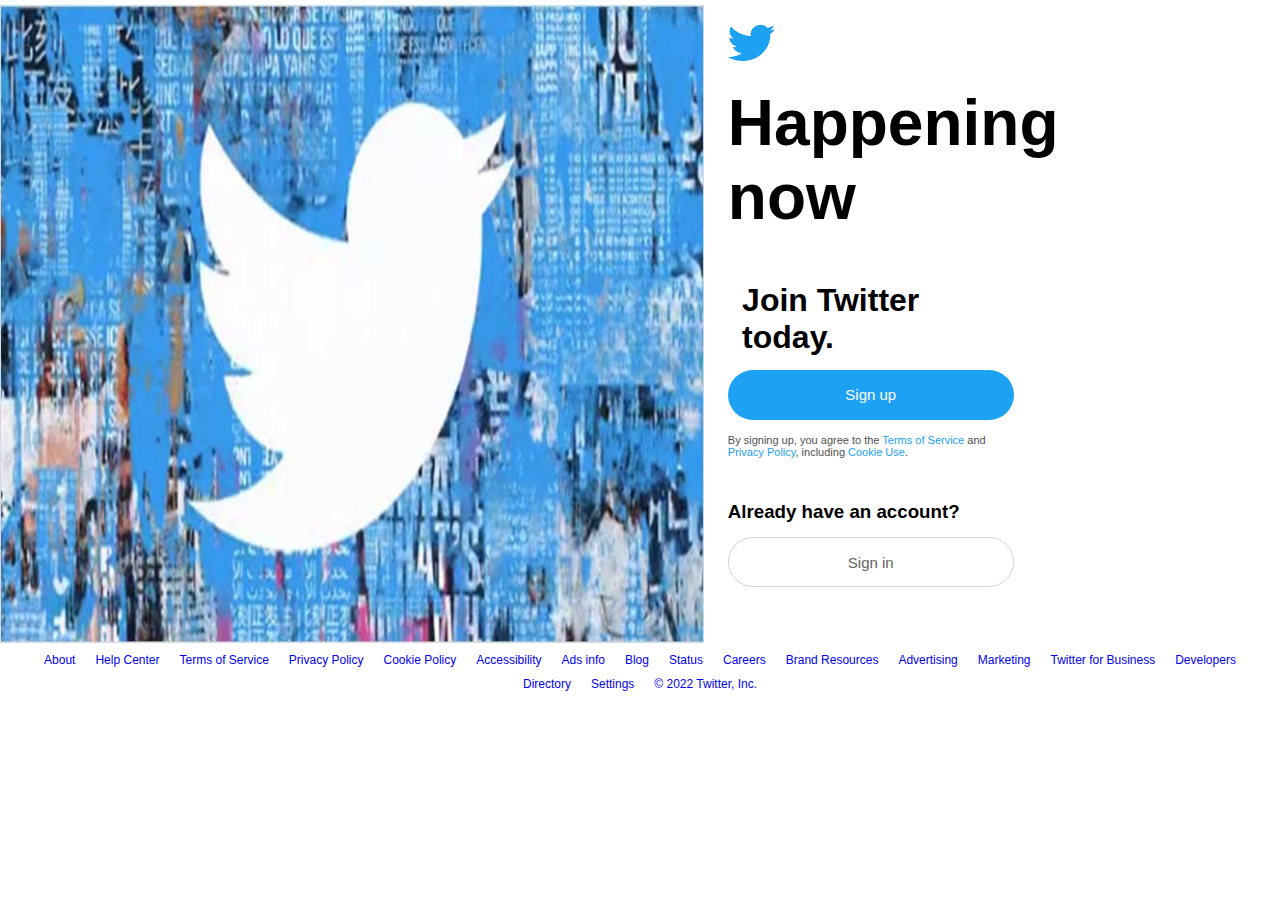
<file: app/views/index.html>
<html lang="en">

<head>
    <meta charset="UTF-8">
    <meta http-equiv="X-UA-Compatible" content="IE=edge">
    <meta name="viewport" content="width=device-width, initial-scale=1.0">
    <title>Twitter. It's what's happening now.</title>
    <link rel="stylesheet" href="../assets/css/styles.css">
    <link rel="stylesheet" href="../assets/css/login.css">
    <link rel="icon" type="image/x-icon" href="../assets/images/twitter-logo.png">

    <!-- <script src="/app/assets/javascript/fill_options.js"></script> -->
</head>

<body>
    <!-- MAIN SECTION/ BODY-->
    <section class="login">

        <!-- HERO IMAGE -->
        <img class="hero-img" src="../assets/images/login-img.jpg" alt="">

        <!-- LOGIN SIDE -->
        <div class="login-info">

            <!-- LOGO -->
            <img class="login-info-img" src="../assets/images/twitter-logo.png" alt="">

            <!-- TITLE -->
            <h1>Happening now</h1>

            <!-- CONTAINER -->
            <div class="width-combiner">

                <!-- TITLE-2 -->
                <h2>Join Twitter today.</h2>

                <!-- SIGNUO BUTTON -->
                <button class="blue-btn signup-btn" id="signup-btn">Sign up</button>

                <!-- LOWER LINKS & INSTRUCTIONS -->
                <p class="rules">By signing up, you agree to the <a href=""> Terms of Service</a> and <a href="">
                        Privacy
                        Policy</a>, including <a href=""> Cookie Use</a>.</p>

                <!-- SIDE FOOTER -->
                <!-- TITLE-3 -->
                <h3>Already have an account?</h3>

                <!-- SIGNIN BUTTON -->
                <button class="nofill-btn signup-btn" id="signin-btn">Sign in</button>

            </div>

        </div>

        </div>

    </section>

    <!-- FOOTER -->

    <footer>

        <!-- FOOTER LINKS -->
        <a href="#">About</a>
        <a href="#">Help Center</a>
        <a href="#">Terms of Service</a>
        <a href="#">Privacy Policy</a>
        <a href="#">Cookie Policy</a>
        <a href="#">Accessibility</a>
        <a href="#">Ads info</a>
        <a href="#">Blog</a>
        <a href="#">Status</a>
        <a href="#">Careers</a>
        <a href="#">Brand Resources</a>
        <a href="#">Advertising</a>
        <a href="#">Marketing</a>
        <a href="#">Twitter for Business</a>
        <a href="#">Developers</a>
        <a href="#">Directory</a>
        <a href="#">Settings</a>
        <a href="#">© 2022 Twitter, Inc.</a>

    </footer>


    <!-- SIGN-UP FORM NONE-DISPLAYED-->

    <!-- PAGE 1 -->
    <form class="login-form" id="form-page-1" action="">


        <!-- FORM HEADER -->
        <div class="form-header">
            <!-- CLOSE BUTTON -->
            <img id="close-form" src="../assets/svg/x-lg.svg" alt="">
            <!-- PAGE COUNT -->
            <!-- <h3>Step <span id="current-form-page">1</span> out of 1</h3> -->
        </div>

        <!-- FORM BODY -->
        <div class="form-body">
            <!-- TITLE -->
            <h1>Create your account</h1>
            <!-- NAME INPUT -->
            <div class="form-input">
                <input type="text" name="name" placeholder="Name" id="name-input" class="input" minlength="1"
                    maxlength="40">
                <p id="name-length">0/40</p>
            </div>
            <!-- EMAIL INPUT -->
            <div class="form-input">
                <input type="text" name="phone-or-email" placeholder="Email" id="email-input"
                    pattern="[a-z0-9._%+-]+@[a-z0-9.-]+\.[a-z]{2,3}$" class="input">

                <input type="text" name="phone" placeholder="Phone number" id="phone-input" class="input"
                    style="display: none;">
            </div>
            <!-- EMAIL-PHONE SWITCHER -->
            <!-- <button class="email-phone-switch-btn" id="email-phone-switch-btn">Use phone number instead</button> -->

            <div class="form-input">
                <input type="password" name="password" placeholder="Password" id="password-input">
            </div>

            <h6 id="password-error"></h6>

            <div class="form-input">
                <input type="password" name="password-confirmation" placeholder="Confirm password"
                    id="password-input-confirmation" class="form-input">
            </div>

            <h6 id="password-confirmation-error"></h6>

            <!-- DOB SELECTOR TEXT -->
            <h4>Date of birth</h4>
            <p>This will not be shown publicly. Confirm your own age, even if this account is for a business, a pet, or
                something else.</p>

            <!-- DOB SELECTOR -->
            <div class="date-select">
                <!-- SELECT MONTH -->
                <select id="month" name="month" class="month input">
                    <option value=" ">Month</option>
                    <option value="01">January</option>
                    <option value="02">February</option>
                    <option value="03">March</option>
                    <option value="04">April</option>
                    <option value="05">May</option>
                    <option value="06">June</option>
                    <option value="07">July</option>
                    <option value="08">August</option>
                    <option value="09">September</option>
                    <option value="10">October</option>
                    <option value="11">November</option>
                    <option value="12">December</option>
                </select>
                <!-- SELECT DAY -->
                <select id="day" name="day" class="day input">
                    <option value=" ">Day</option>
                    <option value="01">01</option>
                    <option value="02">02</option>
                    <option value="03">03</option>
                    <option value="04">04</option>
                    <option value="05">05</option>
                    <option value="06">06</option>
                    <option value="07">07</option>
                    <option value="08">08</option>
                    <option value="09">09</option>
                    <option value="10">10</option>
                    <option value="11">11</option>
                    <option value="12">12</option>
                    <option value="13">13</option>
                    <option value="14">14</option>
                    <option value="15">15</option>
                    <option value="16">16</option>
                    <option value="17">17</option>
                    <option value="18">18</option>
                    <option value="19">19</option>
                    <option value="20">20</option>
                    <option value="21">21</option>
                    <option value="22">22</option>
                    <option value="23">23</option>
                    <option value="24">24</option>
                    <option value="25">25</option>
                    <option value="26">26</option>
                    <option value="27">27</option>
                    <option value="28">28</option>
                    <option value="29">29</option>
                    <option value="30">30</option>
                    <option value="31">31</option>
                </select>
                <!-- SELECT YEAR -->
                <select name="year" id="year" class="year input">
                    <option value=" ">Year</option>
                    <option value="1940">1940</option>
                    <option value="1941">1941</option>
                    <option value="1942">1942</option>
                    <option value="1943">1943</option>
                    <option value="1944">1944</option>
                    <option value="1945">1945</option>
                    <option value="1946">1946</option>
                    <option value="1947">1947</option>
                    <option value="1948">1948</option>
                    <option value="1949">1949</option>
                    <option value="1950">1950</option>
                    <option value="1951">1951</option>
                    <option value="1952">1952</option>
                    <option value="1953">1953</option>
                    <option value="1954">1954</option>
                    <option value="1955">1955</option>
                    <option value="1956">1956</option>
                    <option value="1957">1957</option>
                    <option value="1958">1958</option>
                    <option value="1959">1959</option>
                    <option value="1960">1960</option>
                    <option value="1961">1961</option>
                    <option value="1962">1962</option>
                    <option value="1963">1963</option>
                    <option value="1964">1964</option>
                    <option value="1965">1965</option>
                    <option value="1966">1966</option>
                    <option value="1967">1967</option>
                    <option value="1968">1968</option>
                    <option value="1969">1969</option>
                    <option value="1970">1970</option>
                    <option value="1971">1971</option>
                    <option value="1972">1972</option>
                    <option value="1973">1973</option>
                    <option value="1974">1974</option>
                    <option value="1975">1975</option>
                    <option value="1976">1976</option>
                    <option value="1977">1977</option>
                    <option value="1978">1978</option>
                    <option value="1979">1979</option>
                    <option value="1980">1980</option>
                    <option value="1981">1981</option>
                    <option value="1982">1982</option>
                    <option value="1983">1983</option>
                    <option value="1984">1984</option>
                    <option value="1985">1985</option>
                    <option value="1986">1986</option>
                    <option value="1987">1987</option>
                    <option value="1988">1988</option>
                    <option value="1989">1989</option>
                    <option value="1990">1990</option>
                    <option value="1991">1991</option>
                    <option value="1992">1992</option>
                    <option value="1993">1993</option>
                    <option value="1994">1994</option>
                    <option value="1995">1995</option>
                    <option value="1996">1996</option>
                    <option value="1997">1997</option>
                    <option value="1998">1998</option>
                    <option value="1999">1999</option>
                    <option value="2000">2000</option>
                    <option value="2001">2001</option>
                    <option value="2002">2002</option>
                    <option value="2003">2003</option>
                    <option value="2004">2004</option>
                    <option value="2005">2005</option>
                    <option value="2006">2006</option>
                    <option value="2007">2007</option>
                    <option value="2008">2008</option>
                    <option value="2009">2009</option>
                    <option value="2010">2010</option>
                    <option value="2011">2011</option>
                    <option value="2012">2012</option>
                    <option value="2013">2013</option>
                    <option value="2014">2014</option>
                    <option value="2015">2015</option>
                    <option value="2016">2016</option>
                    <option value="2017">2017</option>
                    <option value="2018">2018</option>
                    <option value="2019">2019</option>
                    <option value="2020">2020</option>
                    <option value="2021">2021</option>
                    <option value="2022">2022</option>
                </select>
            </div>
        </div>

        <!-- SIGNUP BUTTON -->
        <button id="submit-signup" class="next-btn">Sign Up</button>

    </form>


    <!-- END OF SIGN UP FORM -->

    <!-- BEGINING OF SIGN IN FORM -->

    <form class="signin-form" id="signin-form" action="">

        <!-- SIGNIN HEADER -->
        <div class="form-header">
            <!-- CLOSE FORM BUTTON -->
            <img id="signin-close-form" src="../assets/svg/x-lg.svg" alt="">
        </div>

        <!-- BODY CONTAINER -->
        <div class="signin-width-combiner">

            <!-- TITLE -->
            <h1>join twitter today.</h1>

            <!-- EMAIL.. INPUT -->
            <input type="text" name="username-or-email" placeholder="Email, Username" class="form-input signin-input"
                id="signin-input">

            <!-- PASSWORD INPUT -->
            <input type="password" name="passord" placeholder="Password" class="form-input signin-input"
                id="signin-pass">

            <!-- SIGNIN BUTTON -->
            <button id="signin-next-btn">Sign In</button>


            <!-- SWITCH -->
            <h5>Don't have an account? <a href="" id="inner-signup-btn">Sign up</a>.</h5>

        </div>

    </form>


    <!-- LOGIN / SIGN UP POPUP MESSAGE -->
    <p id="forms-popup-message">Signed up Succesfully</p>
    <!-- toggle classes depending on the case -->
    <!-- class="fail-pop" -->
    <!-- class="success-pop" -->



    <script src="../assets/javascript/api_services/api.js"></script>
    <script src="../assets/javascript/api_services/auth.js"></script>
    <script src="../assets/javascript/login.js"></script>

</body>

</html>
</file>
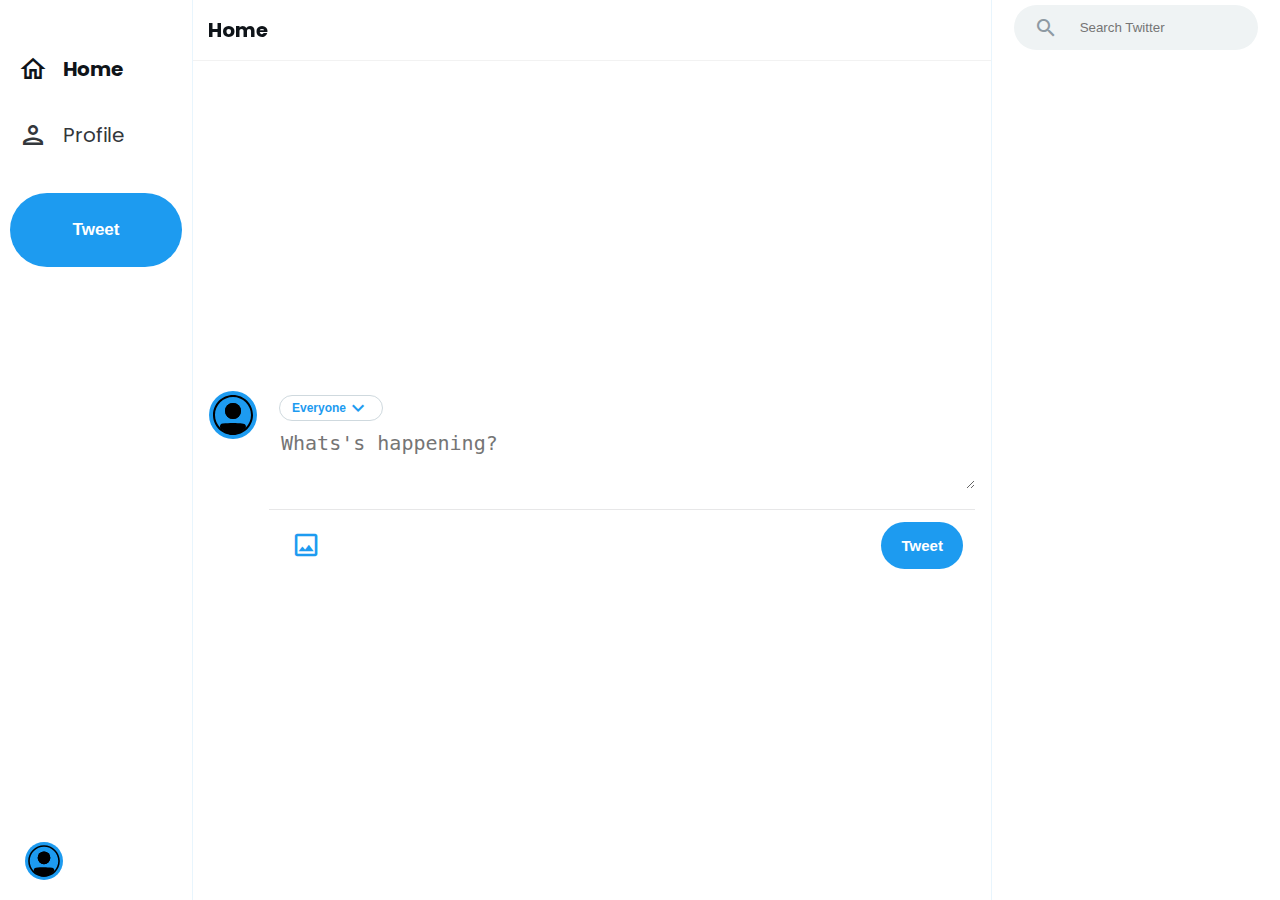
<file: app/views/home.html>
<!DOCTYPE html>
<html lang="en">

<head>
    <meta charset="UTF-8">
    <meta http-equiv="X-UA-Compatible" content="IE=edge">
    <meta name="viewport" content="width=device-width, initial-scale=1.0">
    <!-- Icon Materials -->
    <link href="https://fonts.googleapis.com/icon?family=Material+Icons" rel="stylesheet">
    <link
        href="https://fonts.googleapis.com/css?family=Material+Icons|Material+Icons+Outlined|Material+Icons+Two+Tone|Material+Icons+Round|Material+Icons+Sharp"
        rel="stylesheet">

    <!-- Font Awesome -->
    <link rel="stylesheet" href="https://cdnjs.cloudflare.com/ajax/libs/font-awesome/6.2.0/css/all.min.css"
        integrity="sha512-xh6O/CkQoPOWDdYTDqeRdPCVd1SpvCA9XXcUnZS2FmJNp1coAFzvtCN9BmamE+4aHK8yyUHUSCcJHgXloTyT2A=="
        crossorigin="anonymous" referrerpolicy="no-referrer" />
    <!-- home.css -->
    <link rel="stylesheet" href="../assets/css/home.css">
    <link rel="icon" type="image/x-icon" href="../assets/images/twitter-logo.png">

    <title>Home | Twitter</title>
</head>

<body>

    <div class="homepage">
        <!-- Start Side Bar -->
        <header class="fixed-header ">

            <div class="nav-links">
                <a href="">
                    <!-- <img src="../assets/svg/twitter.svg" class="logo-icon" alt="twitter logo"> -->
                    <i class="fab fa-twitter"></i>
                </a>
                <a href="" class="link--active">
                    <i class="material-icons-outlined">home</i>
                    <span>Home</span>
                </a>
                <a href="" class="nav-search">
                    <i class="material-icons-outlined">search</i>
                    <span>Search</span>
                </a>
                <a href="profile.html" id="profile-btn">
                    <i class="material-icons-outlined">person</i>
                    <span>Profile</span>
                </a>
                <a href="" class="hidden-nav-item" id="logout-hidden">
                    <i class="material-icons-outlined">logout</i>
                    <span>Logout</span>
                </a>
                <button class="btn nav-tweet-button"><i class="material-icons-outlined">
                        add
                    </i><span>Tweet</span></button>
            </div>
            <div class="main-account">
                <a href="" id="logout">
                    <img class="profile-circle-img" src="../assets/svg/ui-user-profile.svg" alt="" id="sub-profile-img">
                    <div class="account-details">
                        <span class="account-full-name dotted-overflow" id="sub-profile-name"></span>
                        <span class="account-username dotted-overflow" id="sub-profile-username"></span>
                    </div>
                </a>
            </div>

        </header>
        <!-- End Side Bar -->
        <!-- Start Main Content -->
        <main>
            <!--Start Main Feed-->
            <div class="main-flex">
                <!-- BELOW IS HOME FEED  -->
                <div class="main-feed">
                    <!--Start Home Bar-->
                    <div class="home-bar" id="home-bar">
                        <div class="home-avatar">
                            <a href=""><img src="../assets/svg/ui-user-profile.svg" class="profile-circle-img"
                                    alt=""></a>
                            <span>Home</span>
                        </div>

                        <i class="material-icons-outlined">
                            auto_awesome
                        </i>
                    </div>
                    <!--End Home Bar-->
                    <!--Start Tweet New Section-->
                    <div class="new-tweet">
                        <a href=""><img src="../assets/svg/ui-user-profile.svg" class="profile-circle-img" alt=""></a>
                        <form action="" class="create-tweet">
                            <button type="button" class="publicity" id="publicity">Everyone <i
                                    class="material-icons-outlined">expand_more</i></button>

                            <div class="publicity-choices none" id="publicity-choices-js">
                                <h2>Choose audience</h2>
                                <div class="publicity-choices__item" id="public-choice">
                                    <div class="publicity-choices__item-label">
                                        <i class="material-icons-outlined">public</i>
                                        <span>Everyone</span>
                                    </div>
                                    <i class="material-icons-outlined" id="public-check">check</i>
                                </div>
                                <div class="publicity-choices__item" id="private-choice">
                                    <div class="publicity-choices__item-label">
                                        <i class="material-icons-outlined">diversity_1</i>
                                        <span>Followers</span>
                                    </div>
                                    <i class="material-icons-outlined none" id="private-check">check</i>
                                </div>
                                <input type="hidden" name="privacy" id="privacy" value="1">
                            </div>
                            <textarea class="tweet-text" name="tweet-text" id="tweet-text" type="text"
                                placeholder="Whats's happening?"></textarea>
                            <div class="new-tweet-actions">
                                <input type="file" name="tweet-img" id="tweet-img-input" class="tweet-img-input">
                                <i class="material-icons-outlined blue-icons-hovered" id="trigger-img">image</i>
                                <button type="submit" class="btn new-tweet-btn">Tweet</button>
                            </div>
                        </form>
                    </div>
                    <!--End Tweet New Section-->
                    <!--Start Feed Tweet-->

                    <div id="feed-container">

                        <!-- TWEET  -->
                        


                        <!-- END OF TWEETS FEED -->

                    </div>

                    <!--End Feed Tweet-->
                </div>
                <!--Start Right Side Bar-->
                <div class="right-side-explore">
                    <!--Start Search Bar-->
                    <div class="search-bar">
                        <div class="search">
                            <i class="material-icons-outlined">search</i>
                            <form action="" class="form-search">
                                <input type="text" name="search" placeholder="Search Twitter">
                            </form>
                        </div>
                    </div>
                    <!--End Search Bar-->
                    <!--Start Who to Follow Section-->
                    <div class="people-follow none">
                        <h2 class="title">Who To Follow</h2>

                        <!-- PRFILES TO FOLLOW WILL BE RENDERED HERE -->

                    </div>
                    <!--End Who to Follow Section-->
                </div>
                <!--End Right Side Bar-->
            </div>
            <!--End Main Feed-->
        </main>
        <!-- End Main Content -->
    </div>
    <script src="../assets/javascript/api_services/api.js"></script>
    <script src="../assets/javascript/api_services/auth.js"></script>
    <script src="../assets/javascript/home.js"></script>
    <script src="../assets/javascript/api_services/tweets.js"></script>
</body>

</html>
</file>
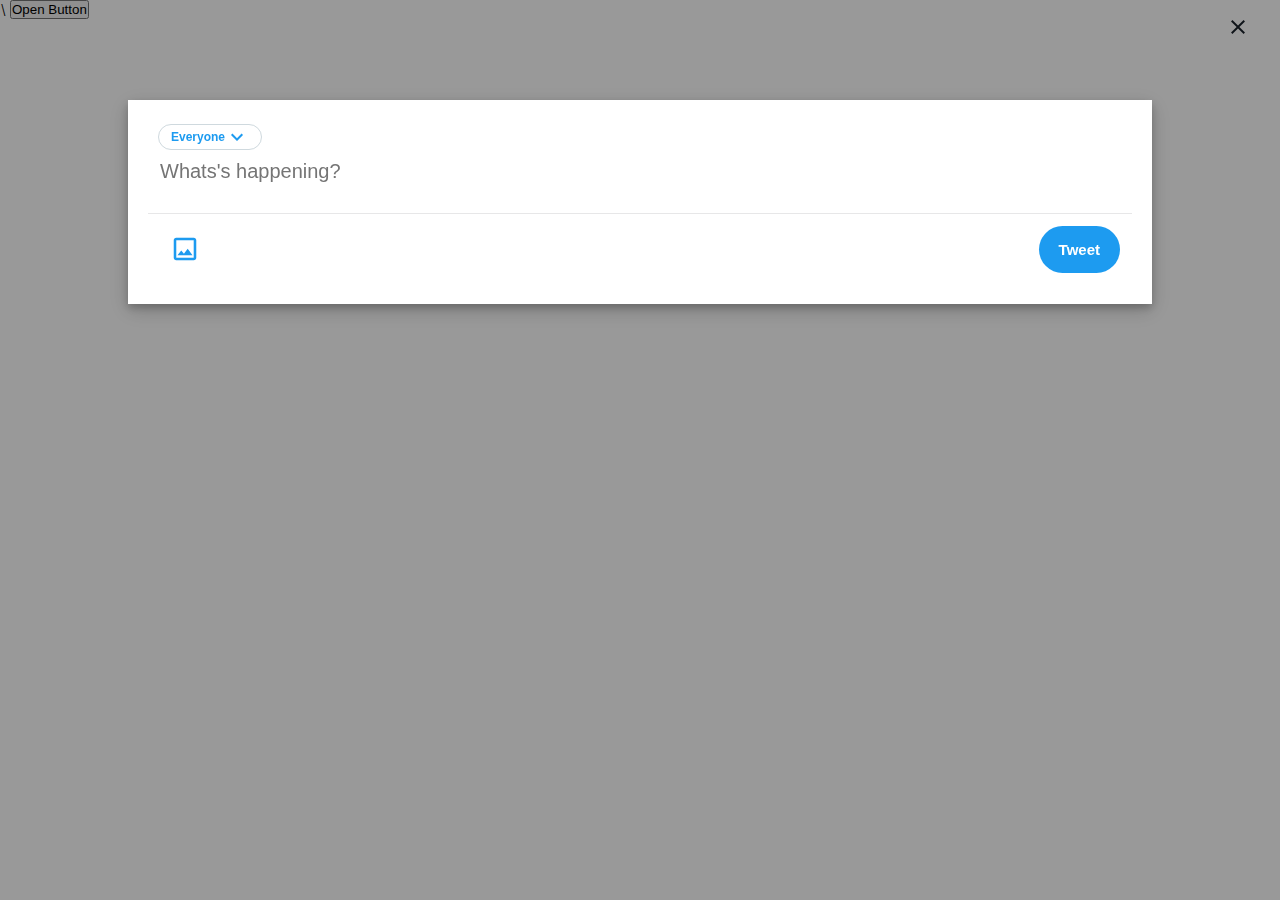
<file: app/views/modals.html>
<!DOCTYPE html>
<html lang="en">

<head>
    <meta charset="UTF-8">
    <meta http-equiv="X-UA-Compatible" content="IE=edge">
    <meta name="viewport" content="width=device-width, initial-scale=1.0">
    <link href="https://fonts.googleapis.com/icon?family=Material+Icons" rel="stylesheet">
    <link
        href="https://fonts.googleapis.com/css?family=Material+Icons|Material+Icons+Outlined|Material+Icons+Two+Tone|Material+Icons+Round|Material+Icons+Sharp"
        rel="stylesheet">

    <!-- Font Awesome -->
    <link rel="stylesheet" href="https://cdnjs.cloudflare.com/ajax/libs/font-awesome/6.2.0/css/all.min.css"
        integrity="sha512-xh6O/CkQoPOWDdYTDqeRdPCVd1SpvCA9XXcUnZS2FmJNp1coAFzvtCN9BmamE+4aHK8yyUHUSCcJHgXloTyT2A=="
        crossorigin="anonymous" referrerpolicy="no-referrer" />
    <!-- home.css -->
    <link rel="stylesheet" href="/app/assets/css/home.css">
    <link rel="icon" type="image/x-icon" href="/app/assets/images/twitter-logo.png">
    <title>Document</title>
</head>

<body>\
    <!--This is common between all modals-->
    <div class="modal" id="modal">
        <!--This is common between all modals-->
        <button class="close-button" id="close-button"><i class="material-icons-outlined">close</i></button>
        <!--This is common between all modals-->
        <div class="modal-body">
            <form action="" class="create-tweet">
                <button type="button" class="publicity" id="publicity-modal">Everyone <i
                        class="material-icons-outlined">expand_more</i></button>

                <div class="publicity-choices none" id="publicity-choices-js-modal">
                    <h2>Choose audience</h2>
                    <div class="publicity-choices__item" id="public-choice-modal">
                        <div class="publicity-choices__item-label">
                            <i class="material-icons-outlined">public</i>
                            <span>Everyone</span>
                        </div>
                        <i class="material-icons-outlined" id="public-check-modal">check</i>
                    </div>
                    <div class="publicity-choices__item" id="private-choice-modal">
                        <div class="publicity-choices__item-label">
                            <i class="material-icons-outlined">diversity_1</i>
                            <span>Followers</span>
                        </div>
                        <i class="material-icons-outlined none" id="private-check-modal">check</i>
                    </div>
                    <input type="hidden" name="privacy" id="privacy-modal" value="1">
                </div>
                <input class="tweet-text" type="text" placeholder="Whats's happening?">
                <div class="new-tweet-actions">
                    <i class="material-icons-outlined blue-icons-hovered">image</i>
                    <button type="submit" class="btn new-tweet-btn">Tweet</button>
                </div>
            </form>
        </div>
    </div>

    <!--This is to be replaced by toggle buttons-->
    <button id="open-button" class="open-button">Open Button</button>
</body>

</html>
</file>
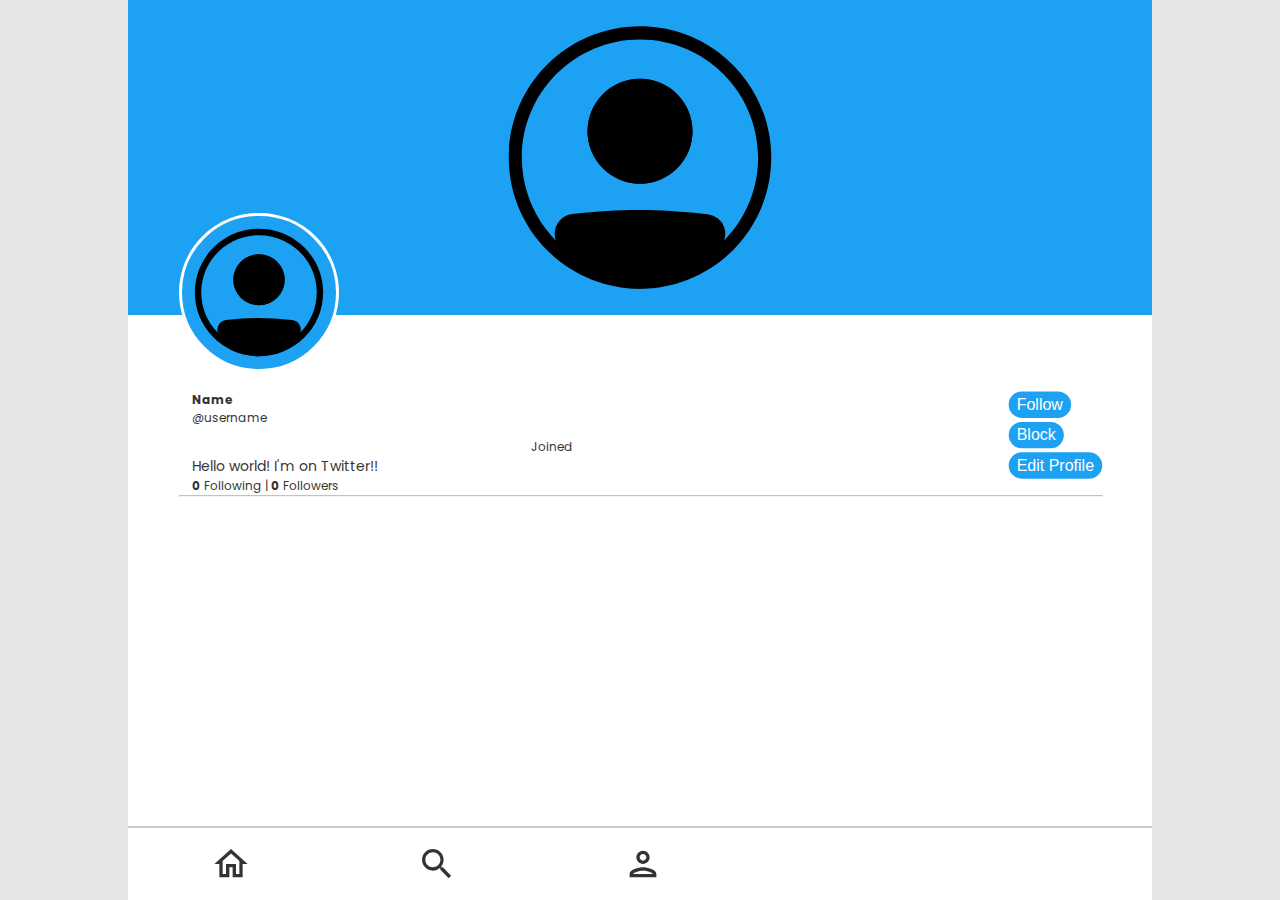
<file: app/views/profile.html>
<html lang="en">

<head>
    <meta charset="UTF-8">
    <meta http-equiv="X-UA-Compatible" content="IE=edge">
    <meta name="viewport" content="width=device-width, initial-scale=1.0">
    <title>Profile | Twitter</title>
    <link rel="stylesheet" href="../assets/css/styles.css">
    <link rel="stylesheet" href="../assets/css/profile.css">
    <link rel="icon" type="image/x-icon" href="../assets/images/twitter-logo.png">
    <!-- Icon Materials -->
    <link href="https://fonts.googleapis.com/icon?family=Material+Icons" rel="stylesheet">
    <link
        href="https://fonts.googleapis.com/css?family=Material+Icons|Material+Icons+Outlined|Material+Icons+Two+Tone|Material+Icons+Round|Material+Icons+Sharp"
        rel="stylesheet">

    <!-- Font Awesome -->
    <link rel="stylesheet" href="https://cdnjs.cloudflare.com/ajax/libs/font-awesome/6.2.0/css/all.min.css"
        integrity="sha512-xh6O/CkQoPOWDdYTDqeRdPCVd1SpvCA9XXcUnZS2FmJNp1coAFzvtCN9BmamE+4aHK8yyUHUSCcJHgXloTyT2A=="
        crossorigin="anonymous" referrerpolicy="no-referrer" />


</head>

<body>

    <!-- PROFILE SECTION CONTAINER -->
    <section class="profile-container">

        <!-- PROFILE -->
        <div class="profile">

            <img src="../assets/svg/ui-user-profile.svg" alt="" class="profile-bg-img" id="bg-img">

            <img src="../assets/svg/ui-user-profile.svg" alt="" class="profile-img" id="profile-img">

            <div class="profile-info">

                <div class="profile-text">

                    <h4 id="name">Name</h4>
                    <p id="username">@username</p>        
                    <p>

                        <span id="location"></span>

                        <i class="material-icons-outlined calendar-icon">calendar_month</i>
                        Joined
                        <span id="joined-date"></span>
                    </p>

                    <p id="foll" style="display:none">

                    <p id="biography">Hello world! I'm on Twitter!!
                    <p>
                        <span id="follwing">0</span>
                        Following |
                        <span id="follwers">0</span>
                        Followers
                    </p>

                </div>

                <div class="profile-btns">
                    <Button class="blue-btn" id="fol-btn">Follow</Button>
                    <Button class="blue-btn" id="blk-btn">Block</Button>
                    <Button class="blue-btn" id="edit-profile">Edit Profile</Button>
                </div>

            </div>
            <hr>

            <!-- <h1> X No Tweets :(</h1> -->

            <!--Start Feed Tweet-->
            <div id="feed-container">

                <!-- TWEETS WILL BE RENDERED HERE  -->

                <!--End Feed Tweet-->
            </div>

            <!-- inner(profile) tweet button -->
            <!-- <button class="add-tweet">+</button> -->

            <div class="footer">

                <a href="home.html"><i class="material-icons-outlined">home</i></a>

                <a href="#"><i class="material-icons-outlined">search</i></a>

                <a href="#"><i class="material-icons-outlined">person</i></a>

                <a href="" id="profile-logout"><i class="material-icons-outlined">logout</i></a>

            </div>

    </section>

    <!-- EDIT PROFILE -->

    <section>


        <!-- EDIT PROFILE -->
        <form action="" class="edit-profile" id="edit-popup">

            <!-- form header -->
            <div class="edit-profile-header">
                <img src="../assets/svg/x-lg.svg" alt="" id="close-profile-edit">
                <h4>Edit profile</h4>
                <button class="profile-save-btn">Save</button>
            </div>

            <!-- form body -->
            <!-- profile background | show only -->
            <img src="../assets/images/image-add.svg" alt="" class="profile-bg-img" id="new-profile-bg">
            <!-- profile background | input -->
            <input type="file" name="profile-img" accept="image/*" id="default-profile-bg-btn" hidden>

            <!-- profile image | show only -->
            <img src="../assets/images/image-add.svg" alt="" class="profile-img" id="new-profile-img">
            <!-- profile image | input -->
            <input type="file" name="profile-img" accept="image/*" id="default-profile-img-btn" hidden>

            <p>Name:</p>
            <input type="text" name="new_name" id="new-name" placeholder="Name" class="new-name">

            <p>Biography:</p>
            <textarea name="bio" id="new-bio" cols="30" rows="5" placeholder="your bio.."></textarea>

            <p>Location:</p>
            <input type="text" id="new-location" name="new_location" placeholder="Location" class="new-name">

            <p>Website:</p>
            <input type="url" id="new-url" name="new_url" placeholder="Website" class="new-name">
            <!-- End of profile edit form -->
        </form>
    </section>

    <script src="https://ajax.googleapis.com/ajax/libs/jquery/3.6.0/jquery.min.js"></script>

    <script src="../assets/javascript/api_services/api.js"></script>
    <script src="../assets/javascript/api_services/auth.js"></script>
    <script src="../assets/javascript/api_services/profile.js"></script>
    <script src="../assets/javascript/script.js"></script>

</body>
</file>
<file: app/assets/css/login.css>
/* LOGIN PAGE */
.login {
    display: flex;
    flex-flow: wrap row;
    justify-content: flex-start;
    align-items: center;
    height: fit-content;
}

.hero-img {
    height: 100%;
    width: 55%;
    display: flex;
}

.login-info-img {
    display: flex;
    flex-flow: wrap column;
    justify-content: flex-start;
    width: 45%;
    height: 100%;
}

.login-info img {
    display: flex;
    width: 10%;
    height: 6%;
    margin: 5%;
}

.login-info h1 {
    display: flex;
    font-weight: bolder;
    font-size: 4em;
    width: fit-content;
    margin: 2% 5%;
}

.width-combiner {
    width: 60%;
    height: 50%;
    margin: 10% 5%;
}

.login-info h2 {
    display: flex;
    font-weight: bolder;
    font-size: 2em;
    width: fit-content;
    margin: 0 5%;
}

.signup-btn {
    display: flex;
    flex-flow: wrap row;
    justify-content: center;
    align-items: center;
    margin: 5% 0%;
    width: 100%;
    height: 50px;
    font-size: 15px;
}

.signup-btn img {
    display: flex;
    width: 15px;
    height: 15px;
}

.rules {
    font-size: 11;
    color: rgb(80, 80, 80);
    width: 100%;
}

.rules a {
    color: var(--twitter-blue);
    text-decoration: none;
}

.login-info h3 {
    margin: 15% 0 0 0;
}

/* RESPONSVNESS QUERY */
@media only screen and (max-width: 1000px) {

    .login {
        flex-flow: wrap column;
        justify-content: flex-start;
        align-items: flex-start;
    }

    .hero-img {
        height: 20%;
        width: 100%;
        display: flex;
        order: 2;
    }

    .login-info {
        order: 1;
        width: 100%;
        height: fit-content;
        justify-content: space-between;
        align-items: center;
    }

    .login-info h1 {
        display: flex;
        font-weight: bolder;
        font-size: 3em;
        max-width: 100%;
        order: 1;
    }

    .width-combiner {
        width: 50%;
        order: 1;
        margin: 0% 5%;
    }

    .login-info h2 {
        display: flex;
        font-weight: bolder;
        font-size: 1.5em;
        width: fit-content;
        order: 1;
    }

    .signup-btn {
        order: 1;
    }

    .login-or {
        order: 1;
    }

}

/* RESPONSVNESS QUERIES */
@media only screen and (max-width: 560px) {
    .login-info h1 {
        font-size: 2em;
    }
}

@media only screen and (max-width: 380px) {
    .login-info h1 {
        font-size: 1.5em;
    }

    .width-combiner {
        width: 80%;
        order: 1;
    }
}

/* FOOTER LINKS */
footer {
    display: flex;
    flex-flow: wrap row;
    justify-content: center;
    align-items: flex-start;
    padding: 10px;
}

footer a {
    font-size: 12px;
    margin: 5px 10px;
    text-decoration: none;
}

footer a:hover {
    text-decoration: underline;
}

/* FORM */

.login-form {
    width: 600px;
}

.signin-form {
    width: 400px;
}

/* BOTH SIGNUP & SIGNIN FORMS */
.login-form,
.signin-form {
    display: none;
    flex-flow: wrap column;
    justify-content: flex-start;
    align-items: center;
    height: 550px;
    background: rgb(231, 231, 231);
    border-radius: 15px;
    position: absolute;
    top: 50%;
    left: 50%;
    transform: translate(-50%, -50%);
    overflow-x: hidden;
    overflow-y: scroll;
}

.signin-width-combiner {
    width: 80%;
    height: 50%;
    margin: 10% 5%;
}

#signin-next-btn {
    background: black;
}

#signin-next-btn:hover {
    background: rgb(24, 24, 24);
}

.signin-form h5 {
    margin: 20px 5px;
}

.signin-form h5 a {
    text-decoration: none;
    color: var(--twitter-blue);
}

.signin-form h5 a:hover {
    text-decoration: underline;
}

/* DISPLAYING NONE AS DEFAULT */
#form-page-1,
#form-page-2,
#form-page-3,
#form-page-4 {
    display: none;
}

/* FORM'S HEADER */
.form-header {
    display: flex;
    flex-flow: wrap row;
    justify-content: flex-start;
    align-items: center;
    height: 50px;
    width: 100%;
}

.form-header h3 {
    margin-left: 45px;
    position: fixed;
}

.form-header img {
    font-weight: bolder;
    margin: 0 25px 0 15px;
    position: fixed;
    cursor: pointer;
}

/* FORM'S BODY */
.form-body {
    display: flex;
    flex-flow: wrap column;
    justify-content: flex-start;
    align-items: flex-start;
    position: absolute;
    height: 100%;
    width: 80%;
    margin-top: 30px;
}

.form-body h1 {
    width: fit-content;
    margin-top: 20px;
}

/* FORM'S INPUT */
.form-input {
    height: 50px;
    width: 100%;
    border: 1px solid rgb(180, 180, 180);
    border-radius: 5px;
    padding: 0px 15px;
    margin: 10px 0;
    background: rgb(255, 255, 255);
    display: flex;
    flex-wrap: wrap row;
    justify-content: space-between;
    align-items: center;
}

.form-input input {
    background: transparent;
    border: none;
    height: 100%;
    width: 90%
}

.email-phone-switch-btn {
    border: none;
    color: var(--twitter-blue);
    display: flex;
    background: transparent;
    justify-self: flex-end;
    align-self: flex-end;
    cursor: pointer;
}

.email-phone-switch-btn:hover {
    text-decoration: underline;
}

.form-body h4 {
    margin-top: 30px;
}

.form-body p {
    font-size: 13px;
    margin: 10px 0;
    margin-bottom: 25px;
}

.form-body h2 {
    margin: 15px 0;
}

.date-select {
    display: flex;
    flex-flow: wrap row;
    justify-content: space-between;
    align-items: center;
    width: 100%;
    height: fit-content;
    position: absolute;
    top: 95%;
}

input:focus {
    outline: none;
}

.month,
.day,
.year {
    margin: 0 0%;
    height: 50px;
    width: 30%;
    font-size: 18px;
    border-radius: 5px;
    border: 1px solid rgb(180, 180, 180);
}

/* FORM'S BUTTON */
.next-btn {
    border: none;
    background: rgb(140, 140, 140);
    color: white;
    font-weight: bolder;
    font-size: 20px;
    width: 80%;
    padding: 15px 0;
    border-radius: 25px;
    position: absolute;
    top: 115%;
    margin-bottom: 20px;
    cursor: pointer;
}

/* .signin-form button */
#signin-next-btn{
    border: none;
    background: rgb(140, 140, 140);
    color: white;
    font-weight: bolder;
    font-size: 20px;
    width: 100%;
    padding: 15px 0;
    border-radius: 25px;
    cursor: pointer;
}

.submit_enabled {
    background: black;
}

.next-btn:hover {
    background: rgb(110, 110, 110);
}

.terms-and-checkbox {
    display: flex;
    flex-flow: wrap row;
    justify-content: space-between;
    align-items: center;
}

.terms-and-checkbox p {
    max-width: 85%;
}

/* RESPONSIVNESS QUERY */
@media only screen and (max-width: 600px) {
    .login-form {
        width: 100%;
        height: 100%;
        border-radius: 0;
        position: fixed;
    }
}

/* forms-popup-message */

#forms-popup-message{
    position: fixed;
    top:50%;
    left:50%;
    transform: translate(-50%);
    padding: 5px 20px;
    border-radius: 20px;
    backdrop-filter: blur(5px);
    display: none;
}

.success-pop{
    background: rgba(0, 128, 0, 0.2);
    color: green;
    border: 1px solid green;
    display: block;
}

.fail-pop {
    background: rgba(255, 0, 0, 0.2);
    color: red;
    border: 1px solid red;
    display: block;
}
</file>
<file: app/assets/css/home.css>
/* Homepage CSS */

@import url('https://fonts.googleapis.com/css2?family=Poppins:wght@300;400;500;600;700;800;900&display=swap');

* {
  margin: 0;
  padding: 0;
  box-sizing: border-box;
}

html {
  font-size: 10px;
  font-family: 'Poppins', sans-serif;
}

body {
  background-color: #fff;
  height: 100vh;
  overflow: clip;
  scroll-behavior: smooth;
}

::-webkit-scrollbar {
  width: 1em;
}

::-webkit-scrollbar-track {
  -webkit-box-shadow: inset 0 0 6px rgba(0, 0, 0, 0.1);
}

::-webkit-scrollbar-thumb {
  background-color: rgb(15, 20, 25, 0.2);
  outline: none;
}

a {
  text-decoration: none;
  color: #33373b;
  font-size: 1.5rem;
  line-height: 24px;
}

.homepage {
  display: flex;
  justify-content: space-between;
  height: 100%;
}
/* Header (Sidebar) Section*/

.fixed-header {
  display: flex;
  flex-direction: column;
  justify-content: space-between;
  /* position: fixed; */
  height: 100%;
  width: 15%;
  padding: 10px ;
}
/* .logo-icon {
  height: 28px;
} */

/* Side Nav bar*/
.nav-links {
  display: flex;
  flex-direction: column;
  justify-content: space-between;
  width: 100%;
  /* height: 70%; */
}

.nav-links a {
  display: flex;
  align-items: center;
  font-size: 2rem;
  padding: 8px 25px 8px 8px;
  width: fit-content;
  margin-bottom: 20px;
}

.nav-links a i {
  font-size: 3rem;
  margin-right: 15px;
}

.nav-links a:hover,
.main-account a:hover {
  background-color: rgb(15, 20, 25, 0.1);
  border-radius: 9999px;
}

.nav-links a:first-child {
  padding: 8px;
  color: #1d9bf0;
}

.nav-links a:first-child:hover {
  background-color: rgb(29, 155, 240, 0.1);
}

.nav-links a:first-child i {
  margin: 0;
}

.link--active {
  color: #0f1419;
  font-weight: 700;
}

.nav-search,
.hidden-nav-item {
  display: none !important;
}

.btn {
  background-color: rgb(29, 155, 240);
  color: #fff;
  font-size: 1.7rem;
  font-weight: 700;
  border: none;
  /* height: 55px; */
  border-radius: 9999px;
  cursor: pointer;
  transition: 0.2s;
}

.nav-tweet-button {
  /* width: 90%; */
  /* padding: 3vh 4vh; */
  /* height: 50px; */
  margin-top: 15px;
  padding: 3vh 0;
}

.nav-tweet-button i {
  display: none;
}

.btn:hover {
  background-color: rgba(28, 141, 216);
}

.blue-icons-hovered {
  border-radius: 50%;
  padding: 1rem;
}

.blue-icons-hovered:hover {
  color: #1d9bf0;
  background-color: rgb(29, 155, 240, 0.1);
}

/* Main account div*/
.main-account {
  width: 100%;
  /* height: 30%; */
  /* padding-top: 120px; */
}

.main-account a {
  display: flex;
  justify-content: space-between;
  align-items: center;
  padding: 10px 8px 10px 15px;
  margin-right: 10px;
  max-width: 100%;
}

.profile-circle-img {
  background-color: #1d9bf0;
  width: 38px;
  height: 38px;
  border-radius: 50%;
}

.account-details {
  display: flex;
  flex-direction: column;
  width: 80%;
  margin-left: 10px;
  font-size: 1.5rem;
  line-height: 20px;
}

.account-full-name {
  font-weight: 700;
}

.account-username {
  color: #717f8a;
}

/* text overflow*/
.dotted-overflow {
  /* display: block; */
  max-width: 90%;
  white-space: nowrap;
  overflow: hidden !important;
  text-overflow: ellipsis;
}

/* Main Section*/
main {
  width: 85%;
  height: 100%;
  /* margin-left: 29%; */
  /* overflow-y: auto; */
}

.main-flex {
  display: flex;
  width: 100%;
  height: 100%;
}

.main-feed {
  display: none;
  width: 85%;
  border-left: 1px solid rgb(29, 155, 240, 0.1);
  border-right: 1px solid rgb(29, 155, 240, 0.1);
  overflow-y: auto;
  display: flex;
  flex-direction: column;
  justify-content: space-between;
}

.home-bar {
  display: flex;
  justify-content: space-between;
  align-items: center;
  /* height: 55px; */
  width: 100%;
  font-size: 2rem;
  font-weight: 700;
  color: #0f1419;
  padding: 15px 15px;
  position: sticky;
  top: 0;
  background-color: rgb(255, 255, 255, 0.4);
  backdrop-filter: blur(10px);
  border-bottom: 1px solid rgba(0, 0, 0, .05);
}

.home-avatar a {
  display: none;
}

.home-avatar {
  display: flex;
  align-items: center;
}

.home-avatar a {
  margin-right: 10px;
}
/* New Tweet Form*/
.new-tweet {
  display: flex;
  width: 100%;
  /* height: 120px; */
  padding: 20px 16px 10px 16px;
  position: relative'
}

.new-tweet a img {
  width: 48px;
  height: 48px;
  cursor: pointer;
}

.create-tweet {
  display: flex;
  flex-direction: column;
  justify-content: space-evenly;
  width: 100%;
  padding-top: 4px;
  margin-left: 12px;
}

.tweet-img-input{
  visibility: hidden;
  position:absolute;
}

.none{
  display: none !important;
}

.publicity {
  display: flex;
  align-items: center;
  color: #1d9bf0;
  background-color: #fff;
  border: 1px solid #cfd9de;
  width: fit-content;
  padding: 0 12px;
  margin-left: 10px;
  font-size: 1.2rem;
  border-radius: 9999px;
  font-weight: 700;
  cursor: pointer;
}

.publicity-choices {
  display: flex;
  flex-direction: column;
  gap: 5px;
  background-color: #fff;
  border: 1px solid rgb(15, 20, 25, 0.1);
  border-radius: 7px;
  position: absolute;
  top: 20%;
  left: 25%;
  width: 300px;
  box-shadow: rgba(0, 0, 0, 0.35) 0px 5px 15px;
  padding: 10px 0;
}

.publicity-choices h2{
  padding: 10px 12px;
  text-align: left;
  font-weight: 700;
  font-size: 2rem;
  color: #0f1419;
}

.publicity-choices__item{
  display: flex;
  align-items: center;
  width: 100%;
  justify-content: space-between;
  padding: 10px 12px;
  cursor: pointer;
}

.publicity-choices__item > i{
  color: #1D9BF0;
  font-size: 1.5rem;
}

/* .publicity-choices__item i:last-child{
display: none;
} */

.publicity-choices__item-label{
  display: flex;
  align-items: center;
}

.publicity-choices__item-label i{
padding: 10px;
background-color: #1D9BF0;
border-radius: 50%;
color: #fff;
font-size: 2rem;
margin-right: 10px;
}

.publicity-choices__item:last-child .publicity-choices__item-label i{
background-color: #00BA7C !important;
}

.publicity-choices__item-label span{
font-size: 1.5rem;
}

.publicity-choices__item:hover{
  background-color: rgb(0, 0, 0, 0.03);
  border-radius: 9999px;
}

.new-tweet-actions {
  display: flex;
  justify-content: space-between;
  align-items: center;
  width: 100%;
  /* height: 60px; */
  border-top: 1px solid rgb(15, 20, 25, 0.1);
  padding: 10px 12px;
}

.tweet-text {
  width: 100%;
  /* height: 24px; */
  border: none;
  background-color: #fff;
  font-size: 2rem;
  outline: none;
  color: #0f1419;
  font-weight: 400;
  padding: 10px 12px;
  margin-bottom: 20px;
}

.new-tweet-actions i {
  color: #1d9bf0;
  cursor: pointer;
  font-size: 3rem;
}

.new-tweet-btn {
  /* padding: 1.5rem 3rem; */
  /* width: 75px; */
  /* height: 35px; */
  margin: 0;
  font-size: 1.5rem;
  font-weight: 700;
  padding: 1.5rem 2rem;
}

/* Tweet Section*/
.feed-tweet {
  display: flex;
  width: 100%;
  /* min-height: 100px; */
  padding: 12px 16px 0 16px;
  border-top: 1px solid rgb(15, 20, 25, 0.1);
  cursor: pointer;
}

.tweet-details {
  display: flex;
  flex-direction: column;
  margin-left: 12px;
  padding-right: 10px;
  width: 100%;
}

.feed-tweet i {
  color: #536471;
  font-size: 2rem;
  max-width: 100%;
}

.tweet-details {
  max-width: 100%;
}
.tweet-account-details {
  display: flex;
  align-items: flex-start;
  justify-content: space-between;
  font-size: 1.5rem;
}

.user-details {
  color: #1f2429;
  font-weight: 700;
}

.user-details span {
  color: #536471;
  font-weight: 400;
  margin-left: 3px;
}

.tweet-body {
  display: flex;
  flex-direction: column;
  width: 100%;
}

.tweet-body-text {
  font-size: 1.5rem;
  line-height: 20px;
  color: #000;
  font-weight: 400;
}

.tweet-image {
  max-width: 100%;
  height: fit-content;
  margin-top: 10px;
  padding: 10px 10px 10px 0;
}

.tweet-image img {
  object-fit: fill;
  width: 100%;
  height: 100%;
  /* max-width: 98%;
  height: auto; */
  /* background-color: #000; */
  border-radius: 16px;
}

.tweet-icons {
  display: flex;
  justify-content: center;
  width: 100%;
}

.tweet-icons span{
  color: #5e6e7b;
  margin-top: 10px;
  font-size: 15px;
}

.icon-item {
  color: #5e6e7b;
  display: flex;
  justify-content: space-between;
  align-items: center;
  padding: 2px;
}

.pink-icons-hovered {
  padding: 1rem;
  border-radius: 50%;
}

.icon-item .pink-icons-hovered {
  margin-right: 0.75rem;
  font-size: 2rem;
}

.icon-item:hover {
  color: rgb(249, 24, 128);
}

.icon-item:hover i {
  color: rgb(249, 24, 128);
  background-color: rgb(249, 24, 128, 0.1);
}

/* Right Side*/
.right-side-explore {
  width: 30%;
  padding: 0 2%;
  /* overflow: clip; */
}

/* serch input*/
.search-bar {
  height: 55px;
  width: 100%;
  position: sticky;
  top: 0;
  background-color: rgb(255, 255, 255, 0.9);
}
.search {
  display: flex;
  justify-content: flex-start;
  align-items: center;
  /* max-width: 355px; */
  border-radius: 9999px;
  background-color: #eff3f4;
  width: 100%;
  padding-left: 10px;
  color: #8e9aa3;
  font-size: 3rem;
  margin-top: 5px;
}

.form-search {
  display: flex;
  align-items: center;
}

.search i,
.form-search {
  padding: 1rem;
  background-color: none;
}

.form-search input {
  border: none;
  outline: none;
  padding: 5px 2px;
  width: 100%;
  background-color: transparent;
}

/*who to follow*/
.people-follow {
  display: flex;
  flex-direction: column;
  /* height: 270px; */
  /* max-width: 355px; */
  border-radius: 16px;
  background-color: #f7f9f9;
  margin-top: 16px;
}

.title {
  font-size: 2rem;
  font-weight: 800;
  margin: 12px 16px;
}

.follow-profile {
  display: flex;
  align-items: center;
  justify-content: space-between;
  margin-top: 5px;
  padding: 30px 15px;
  max-width: 100%;
  height: 80px;
  cursor: pointer;
  border-top: 1px solid rgb(15, 20, 25, 0.1);
}

.follow-details {
  display: flex;
  flex-direction: column;
  margin-left: 10px;
  width: 80%;
}

.follow-cont-img {
  width: 20%;
}

.follow-details a {
  font-size: 1.4rem;
  font-weight: 700;
}

.follow-details a:hover {
  text-decoration: underline;
}

.follow-details span {
  color: #63727e;
  font-size: 1.4rem;
  font-weight: 400;
}

.status {
  background-color: rgb(15, 20, 25, 0.1);
  border-radius: 3px;
  font-size: 1.35rem !important;
  padding: 2px 4px;
  font-weight: 300 !important;
  text-align: center;
  margin-top: 5px;
}

.follow-btn {
  color: #fff;
  background-color: #000;
  width: 10vh;
  height: 35px;
  margin: 0 0 0 12px;
  font-weight: 600;
  font-size: 1.5rem;
}

.follow-btn:hover {
  color: #fff;
  background-color: #000;
}

.follow-profile:hover {
  background-color: rgb(0, 0, 0, 0.03);
  border-radius: 7px;
}

.follow-cont {
  display: flex;
  justify-content: space-between;
  width: 70%;
}

.btn-cont {
  flex-basis: 30%;
  width: 30%;
}

/* Modal */

.modal {
  display: block;
  position: fixed;
  z-index: 1;
  left: 50%;
  top: 50%;
  padding-top: 100px;
  width: 100%;
  height: 100%;
  box-shadow: rgba(0, 0, 0, 0.35) 0px 5px 15px;
  transform: translate(-50%, -50%);
  overflow: auto;
  background-color: rgb(0,0,0); /* Fallback color */
  background-color: rgba(0,0,0,0.4); /* Black w/ opacity */
}

.modal-body {
  position: relative;
  margin:auto;
  width: 80%;
  padding: 20px;
  background-color: #fff;
  box-shadow: 0 4px 8px 0 rgba(0,0,0,0.2),0 6px 20px 0 rgba(0,0,0,0.19);
  -webkit-animation-name: animatetop;
  -webkit-animation-duration: 0.4s;
  animation-name: animatetop;
  animation-duration: 0.4s
}

.modal-body form{
  margin: 0;
  max-width: 100%;
}

/* Add Animation */
@-webkit-keyframes animatetop {
  from {top:-200px; opacity:0} 
  to {top:0; opacity:1}
}

@keyframes animatetop {
  from {top:-200px; opacity:0}
  to {top:0; opacity:1}
}

.modal.closed {
  display: none;
}

.modal .close-button {
  position: absolute;
  z-index: 1;
  top: 10px;
  right: 20px;
  border: 0;
  background-color: transparent;
  color: #0f1419;
  padding: 5px 10px;
  font-size: 1.3rem;
  font-weight: 500;
}

.modal .close-button:hover{
  font-weight: 900;
}

/*Media query*/
@media only screen and (max-width: 1260px) {
  .fixed-header {
    width: 10%;
    padding: 10px;
    align-items: center;
  }

  main {
    /* margin-left: 10%; */
    width: 90%;
  }

  .fixed-header span {
    display: none;
  }

  .nav-tweet-button span {
    display: none;
  }

  .nav-tweet-button i {
    display: block;
    color: #fff;
    font-size: 1.7rem;
    font-weight: 600;
  }

  .fixed-header .nav-tweet-button {
    /* width: 55px; */
    border-radius: 50%;
    /* height: auto; */
    padding: 1.5rem;
  }

  .fixed-header .account-details {
    display: none;
  }

  .fixed-header .main-account {
    display: flex;
    justify-content: center;
    align-items: center;
  }

  .nav-links,
  .main-account {
    align-items: center;
  }

  .main-account a {
    align-items: center;
    border-radius: 50%;
    padding: 6%;
  }

  .nav-links a i,
  .main-account a {
    margin-right: 0;
  }

  .nav-links a {
    padding: 10px;
  }
}

@media only screen and (max-width: 987px) {
  .right-side-explore {
    display: none;
  }

  .main-feed {
    width: 100%;
    margin-right: 30px;
  }

  .nav-search {
    display: block !important;
  }
}

@media only screen and (max-width: 500px) {
  .homepage {
    flex-direction: column-reverse;
    justify-content: space-between;
    height: 100%;
  }

  main {
    margin-left: 0;
    width: 100%;
    /* overflow-y: auto; */
  }

  .main-feed {
    margin-right: 0;
  }

  .main-flex {
    justify-content: center;
    padding-left: 20px;
  }

  .fixed-header {
    flex-direction: row;
    justify-content: space-between;
    align-items: center;
    height: auto;
    width: 100%;
    padding: 10px 30px 10px 15px;
    /* position: static; */
    /* overflow: hidden; */
  }

  .nav-links {
    flex-direction: row;
    justify-content: space-between;
    align-items: center;
    width: 100%;
    padding: 0 12px;
  }

  .nav-links a {
    padding: 10px;
    align-items: center;
    justify-content: center;
    width: 50px;
    height: 50px;
  }

  .nav-links a,
  .nav-links a i {
    margin: 0;
  }

  .nav-tweet-button,
  .new-tweet-btn {
    margin: 0;
  }

  .hidden-nav-item,
  .nav-search {
    display: block !important;
  }
  .main-account,
  .nav-links a:first-child {
    display: none !important;
  }

  .home-avatar a {
    display: block !important;
  }

  .new-tweet {
    display: none !important;
  }

  .main-feed .feed-tweet:nth-child(3) {
    margin-top: 65px;
  }

  .home-bar {
    top: 65px;
  }
}

@media only screen and (max-width: 350px) {
  .nav-tweet-button,
  .new-tweet-btn {
    padding: 1rem !important;
    font-size: 1.3rem;
  }
}
</file>
<file: app/assets/css/profile.css>
@import url('https://fonts.googleapis.com/css2?family=Poppins:wght@300;400;500;600;700;800;900&display=swap');

:root {
    --twitter-blue: #1DA1F2;
}

body {
    background: rgba(0, 0, 0, 0.1);
    display: flex;
    flex-flow: wrap row;
    justify-content: center;
    align-items: center;
    font-family: 'Poppins', sans-serif;
}

.profile-container {
    width: 80%;
    height: 100%;
    background: white;
    display: flex;
    flex-flow: wrap row;
    overflow-y: scroll;
}

.profile{
    width: 100%;
}

@media only screen and (max-width: 400px) {
.profile-container {
        width: 100%;
    }
}

.profile-bg-img {
    width: 100%;
    height: 35%;
    
}

.profile-bg-img:nth-child(1),
.profile-img:nth-child(2){
background: var(--twitter-blue);
}

.profile-bg-img:nth-child(2),
.profile-img {
    background: rgb(250, 250, 250);
}

.profile-img {
    width: 15%;
    border-radius: 50%;
    margin: -10% 0 0 5%;
    border: 3px solid white;
}

@media only screen and (max-width: 800px) {

    .profile-img {
        width: 20%;
        margin-top: -15%;
    }
}
.profile-info {
    display: flex;
    flex-flow: wrap row;
    justify-content: space-between;
    align-items: center;
    height: fit-content;
    margin: 2vh 0 0 5vw;
    width: 90%;
}

.profile-text {
    font-size: 14px;
    opacity: .8;
    font-size: 12px;
}

.calendar-icon,
.location-icon{
    transform: scale(.7);
    position: relative;
    top: 8px;
    left:-2px
    
}

.profile-text span{
    font-weight: bolder;
    opacity: 1;
}

#biography{
    font-size: 14px;
}

.profile-btns {
    display: flex;
    flex-flow: wrap column;
    height: 115px;
    transform: scale(.8);
    margin-top: -10px;
}

@media only screen and (max-width: 510px) {

    .profile-img {
            width: 20%;
        }
    .profile-btns {
        margin-top: 20px;
            flex-flow: wrap row;
            height: fit-content;
        }
}

@media only screen and (max-width: 310px) {
    .profile-text {
            font-size: 10px;
        }
    .profile-btns{
            height: 115px;
        transform: scale(.6);
        margin-top: -22px;
    }
    .calendar-icon,
    .location-icon{
        transform: scale(.6);
    }
}

.profile-btns button {
    margin-bottom: 5px;
}

.profile hr {
    opacity: .6;
    width: 90%;
    margin-left: 5%;
}

/* Profile's body */

.profile-container h1 {
    font-size: 40px;
    font-weight: 900;
    display: flex;
    align-self: center;
    justify-content: center;
    margin-top: 10%;
    opacity: .3;
}

.add-tweet {
    position: fixed;
    top: 80%;
    left: 85%;
    font-size: 30px;
    color: white;
    padding: 5px 13px;
    background: var(--twitter-blue);
    border: none;
    border-radius: 50%;
    cursor: pointer;
}

.add-tweet:hover {
    filter: brightness(.9);
}

/* Footer */

.footer {
    width: 80%;
    height: 8%;
    position: fixed;
    bottom: 0;
    background: rgba(255, 255, 255, 0);
    backdrop-filter: blur(6px);
    display: flex;
    flex-flow: wrap row;
    justify-content: space-around;
    align-items: center;
    border-top: 2px solid rgba(0, 0, 0, .2);
}

@media only screen and (max-width: 400px) {
    .footer {
        width: 100%;
    }
}

.footer i {
    font-size: 40px;
    color: rgba(0, 0, 0, 0.8);
    border-radius: 50%;
    padding: 10px;
}

.footer i:hover {
    animation: btn-effect .2s ease-out forwards;
}

@keyframes btn-effect {
    to{
        background: rgb(220, 220, 255);
    }
}

/* EDIT PROFILE CSS */

.edit-profile{
    display: none;
    width:500px;
    height: 70vh;
    overflow-y: scroll;
    overflow-x: hidden;
    position: absolute;
    top:5vh;
    left: 50%;
    transform: translateX(-50%);
    background: rgb(240, 240, 240);
    border-radius: 10px;
    padding: 2%;
    padding-top: 3%;
    box-shadow: 0 0 2px rgba(0, 0, 0, 0.2);
}

@media only screen and (max-width: 500px){
    .edit-profile {
        width: 100vw;
    }
}
.edit-profile-header{
    display: flex;
    flex-flow: wrap row;
    justify-content: flex-start;
    align-items: center;
    width: 100%;
    margin: -3% 0 2% 0;
}
.edit-profile-header h4{
    margin-left: 7px;
}

.profile-save-btn {
    position: absolute;
    right: 2vw;
    padding: 5px 15px;
    border-radius: 20px;
    background: black;
    border: none;
    color: white;
    cursor: pointer;
}

.profile-save-btn:hover {
    background: rgba(0, 0, 0, 0.8);
}

.edit-profile p{
    margin:30px 0 5px 0;
    color: rgba(0, 0, 0, 0.8);
}

#close-profile-edit{
    cursor: pointer;
}


.new-name,
.edit-profile textarea{
    border: 1px solid rgba(0, 0, 0, 0.2);
    padding: 10px;
}

.edit-profile textarea,
.edit-profile input{
    width:100%;
    border-radius: 5px;
    color:rgba(0, 0, 0, 0.8);
}

/* ADD IMGBUTTON */

#new-profile-bg,
#new-profile-img{
    cursor: pointer;
    border: 1px dashed var(--twitter-blue);
}

/* Tweet Section*/

.feed-tweet {
    display: flex;
    width: 80%;
    height: fit-content;
    padding: 12px 16px 0 16px;
    border-top: 1px solid rgb(15, 20, 25, 0.1);
    cursor: pointer;
    margin-left: 10%;
}

.profile-circle-img {
    background-color: #1d9bf0;
    width: 60px;
    height: 60px;
    border-radius: 50%;
}

.tweet-details {
    display: flex;
    flex-direction: column;
    margin-left: 12px;
    padding-right: 10px;
    width: 100%;
    height: fit-content;
}

.feed-tweet i {
    color: #536471;
    font-size: 2rem;
    max-width: 100%;
}

.tweet-details {
    max-width: 100%;
}

.tweet-account-details {
    display: flex;
    align-items: flex-start;
    justify-content: space-between;
    font-size: 1.1rem;
}

.user-details {
    color: #1f2429;
    font-weight: 700;
}

.user-details span {
    color: #536471;
    font-weight: 400;
    margin-left: 3px;
    font-size: 1rem;
}

.tweet-date{
    font-size: .9rem;
    color: rgba(0, 0, 0, 0.8);
    margin-top: 3px;
}

.tweet-body {
    display: flex;
    flex-direction: column;
    width: 100%;
}

.tweet-body-text {
    font-size: .9rem;
    line-height: 20px;
    color: #000;
    font-weight: 400;
}

@media only screen and (max-width: 500px) {
    .profile-circle-img {
        width: 40px;
        height: 40px;
    }
.user-details span {
    font-size: .8rem;
}
.user-details  {
    font-size: .9rem;
}
    .tweet-body-text {
        font-size: .8rem;
        line-height: 20px;
    }
    .tweet-date{
        font-size: .8rem;
    }

                .feed-tweet i {
                    font-size: 1.2rem;
                }
        
                .tweet-icons {
                    transform: scale(.8);
                }
}
@media only screen and (max-width: 400px) {
    .feed-tweet i {
        font-size: 1rem;
    }

    .tweet-icons {
        transform: scale(.6);
    }
}

.tweet-image {
    max-width: 100%;
    height: fit-content;
    margin-top: 10px;
    padding: 10px 10px 10px 0;
}

.tweet-image img {
    object-fit: fill;
    max-width: 100%;
    aspect-ratio: 2/1;
    background-color: #000;
    border-radius: 16px;
}

.tweet-icons {
    display: flex;
    justify-content: center;
    width: 100%;
    margin-top: 15px;
}

.tweet-icons span {
    color: #5e6e7b;
    font-size: 15px;
}

.icon-item {
    color: #5e6e7b;
    display: flex;
    justify-content: space-between;
    align-items: center;
    padding: 2px;
}

.pink-icons-hovered {
    padding: 1rem;
    border-radius: 50%;
}

.icon-item .pink-icons-hovered {
    margin-right: 0.75rem;
    font-size: 1.5rem;
}

.icon-item:hover {
    color: rgb(249, 24, 128);
}

.icon-item:hover i {
    color: rgb(249, 24, 128);
    background-color: rgb(249, 24, 128, 0.1);
}
</file>
<file: app/assets/css/styles.css>
/* Main CSS */
/* RESET */
* {
    margin: 0;
    padding: 0;
}

/* UTILITIES */
@import url('https://fonts.googleapis.com/css2?family=Roboto&display=swap');

:root {
    --twitter-blue: #1DA1F2;
}

html {
    scroll-behavior: smooth;
    overflow-x: hidden;
}

body {
    color: black;
    font-family: 'Roboto', sans-serif;
    display: flex;
    flex-flow: wrap column;
}

.blue-btn {
    background: var(--twitter-blue);
    color: white;
    border: none;
    cursor: pointer;
    border-radius: 30px;
    width: fit-content;
    height: fit-content;
    padding: 5px 10px;
    font-size: 20px;
}

.blue-btn:hover {
    filter: brightness(.94);
}

.nofill-btn {
    background: transparent;
    color: rgb(99, 99, 99);
    border: 1px solid rgb(211, 211, 211);
    cursor: pointer;
    border-radius: 30px;
    width: fit-content;
    height: fit-content;
    padding: 5px 10px;
    font-size: 20px;
}

.nofill-btn:hover {
    background: rgb(224, 224, 224);
}
</file>
